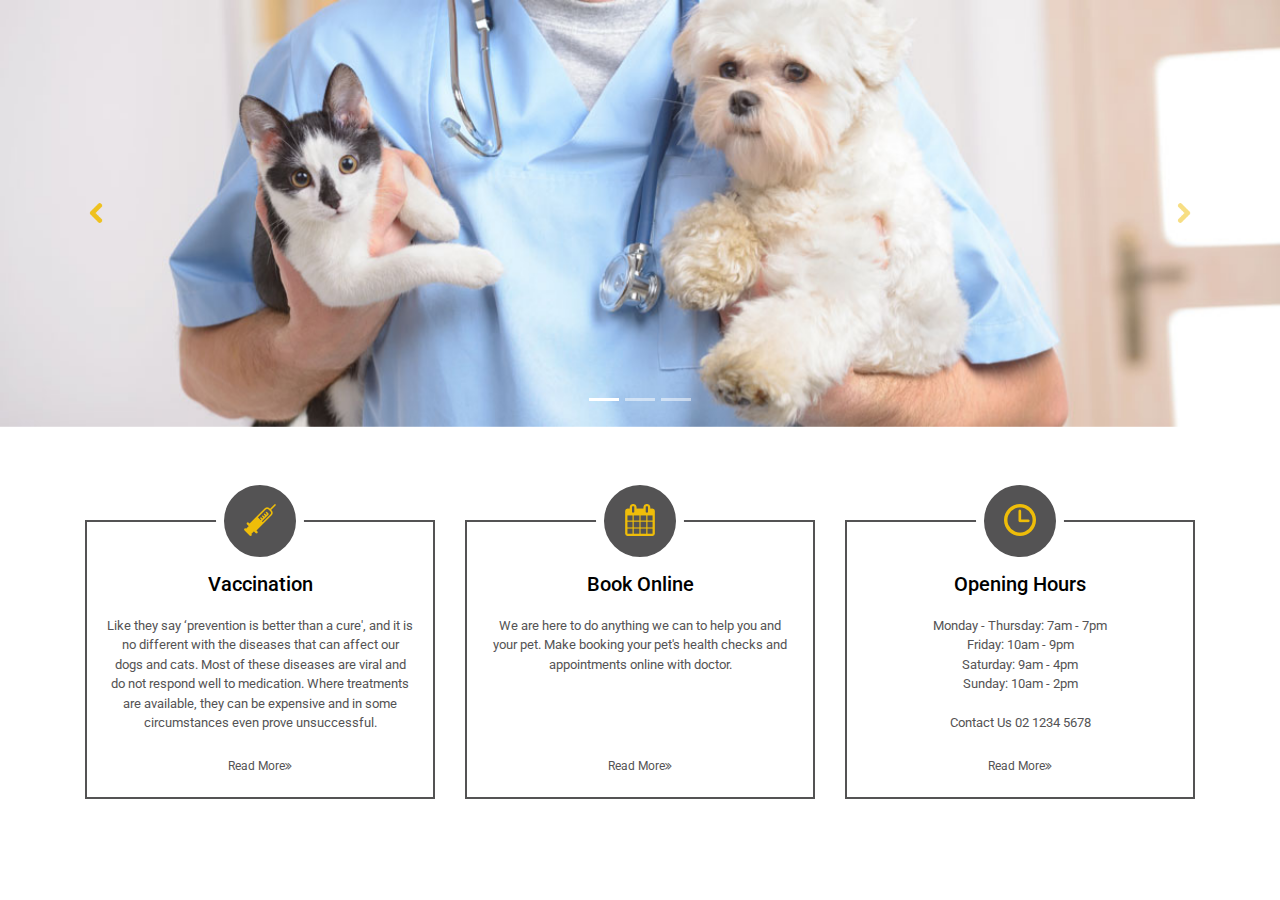
<file: index.html>
<!DOCTYPE html>
<html lang="en">

<head>
	<meta charset="utf-8">
	<meta name="viewport" content="width=device-width, initial-scale=1.0">
	<link rel="stylesheet" href="https://maxcdn.bootstrapcdn.com/bootstrap/4.0.0/css/bootstrap.min.css" integrity="sha384-Gn5384xqQ1aoWXA+058RXPxPg6fy4IWvTNh0E263XmFcJlSAwiGgFAW/dAiS6JXm" crossorigin="anonymous">
	<link rel="stylesheet" href="css/ClinicApptManager.css">
    <link rel="stylesheet" href="https://maxcdn.bootstrapcdn.com/font-awesome/4.7.0/css/font-awesome.min.css">
    <link href="https://fonts.googleapis.com/css?family=Roboto" rel="stylesheet">
    <link href="https://fonts.googleapis.com/css?family=Roboto+Mono" rel="stylesheet">
    
	<title>Clinic Appointment Manager</title>
</head>

<body>

<div class="container">
    <div w3-include-html="navbar.html"></div>
</div>
       
<!--carousel-->
<div id="carouselControls" class="carousel slide" data-ride="carousel">
   <!-- Indicators -->
    <ol class="carousel-indicators">
        <li data-target="#carouselControls" data-slide-to="0" class="active"></li>
        <li data-target="#carouselControls" data-slide-to="1"></li>
        <li data-target="#carouselControls" data-slide-to="2"></li>
    </ol>

    <div class="carousel-inner">
        <div class="carousel-item active">
          <img class="d-block w-100" src="images/slide1.jpeg" alt="First slide">
        </div>
        <div class="carousel-item">
          <img class="d-block w-100" src="images/slide2.jpg" alt="Second slide">
        </div>
        <div class="carousel-item">
          <img class="d-block w-100" src="images/slide3.jpeg" alt="Third slide">
        </div>
    </div>
        
    <a class="carousel-control-prev" href="#carouselControls" role="button" data-slide="prev">
        <span class="carousel-control-prev-icon left-control" aria-hidden="true"></span>
        <span class="sr-only">Previous</span>
    </a>
    <a class="carousel-control-next" href="#carouselControls" role="button" data-slide="next">
        <span class="carousel-control-next-icon right-control" aria-hidden="true"></span>
        <span class="sr-only">Next</span>
    </a>
</div>

<!--information boxes-->
<div class="container infoBoxes">
    <div class="row">
        <div class="col-md-4">
            <div class="box">
                <div class="box-icon">
                    <div class="image"><img src="images/syringe.png" alt=""></div>
                    <div class="info">
                        <h3 class="title">Vaccination</h3>
                        <p>Like they say ‘prevention is better than a cure', and it is no different with the diseases that can affect our dogs and cats. Most of these diseases are viral and do not respond well to medication. Where treatments are available, they can be expensive and in some circumstances even prove unsuccessful.</p>
                        <div class="more">
                            <a href="about.html#services" title="Read More">Read More<i class="fa fa-angle-double-right"></i></a>
                        </div>
                    </div>
                </div>
                <div class="space"></div>
            </div>
        </div>
        <div class="col-md-4">
            <div class="box">
                <div class="box-icon">
                    <div class="image"><img src="images/calendar.png" alt=""></div>
                    <div class="info">
                        <h3 class="title">Book Online</h3>
                        <p>We are here to do anything we can to help you and your pet. Make booking your pet's health checks and appointments online with doctor.
                        <br>
                        <br>
                        <br>
                        <br>
                        </p>
                        <div class="more">
                            <a href="appointment.html#appointment" title="Read More">Read More<i class="fa fa-angle-double-right"></i></a>
                        </div>
                    </div>
                </div>
                <div class="space"></div>
            </div>
        </div>
        <div class="col-md-4">
            <div class="box">
                <div class="box-icon">
                    <div class="image"><img src="images/clock.png" alt=""></div>
                    <div class="info">
                        <h3 class="title">Opening Hours</h3>
                        <p>Monday - Thursday: 7am - 7pm
                           <br>
                            Friday: 10am - 9pm
                            <br>
                            Saturday: 9am - 4pm
                            <br>
                            Sunday: 10am - 2pm
                            <br>
                            <br>
                            Contact Us 02 1234 5678
                        </p>
                        <div class="more">
                            <a href="contactUs.html#contactus" title="Read More">Read More<i class="fa fa-angle-double-right"></i></a>
                        </div>
                    </div>
                </div>
                <div class="space"></div>
            </div>
        </div>
    </div>
</div>

<!--footer-->   
<div w3-include-html="footer.html"></div>


<script src="https://code.jquery.com/jquery-3.2.1.slim.min.js" integrity="sha384-KJ3o2DKtIkvYIK3UENzmM7KCkRr/rE9/Qpg6aAZGJwFDMVNA/GpGFF93hXpG5KkN" crossorigin="anonymous"></script>
<script src="https://cdnjs.cloudflare.com/ajax/libs/popper.js/1.12.9/umd/popper.min.js" integrity="sha384-ApNbgh9B+Y1QKtv3Rn7W3mgPxhU9K/ScQsAP7hUibX39j7fakFPskvXusvfa0b4Q" crossorigin="anonymous"></script>
<script src="https://maxcdn.bootstrapcdn.com/bootstrap/4.0.0/js/bootstrap.min.js" integrity="sha384-JZR6Spejh4U02d8jOt6vLEHfe/JQGiRRSQQxSfFWpi1MquVdAyjUar5+76PVCmYl" crossorigin="anonymous"></script>
<script src="https://www.w3schools.com/lib/w3.js"></script>
<script>w3.includeHTML();</script>

</body>

</html>
</file>
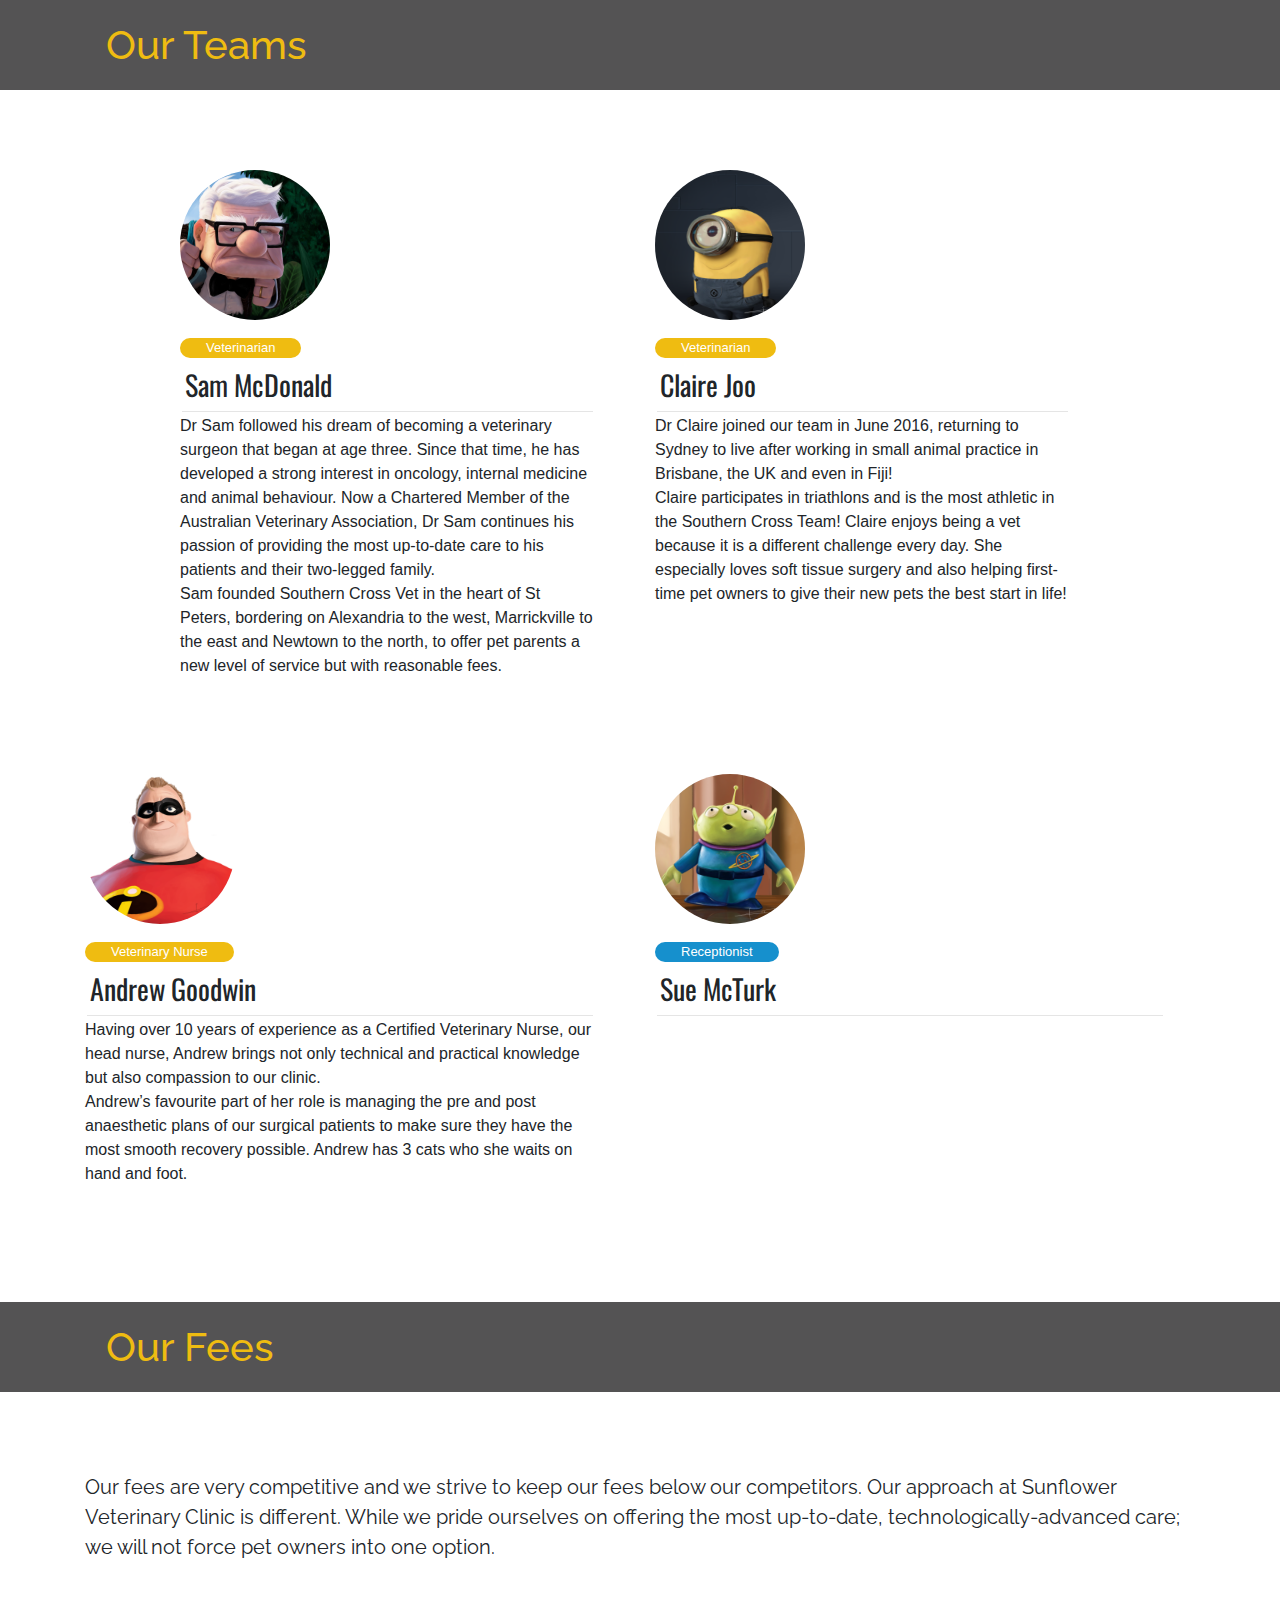
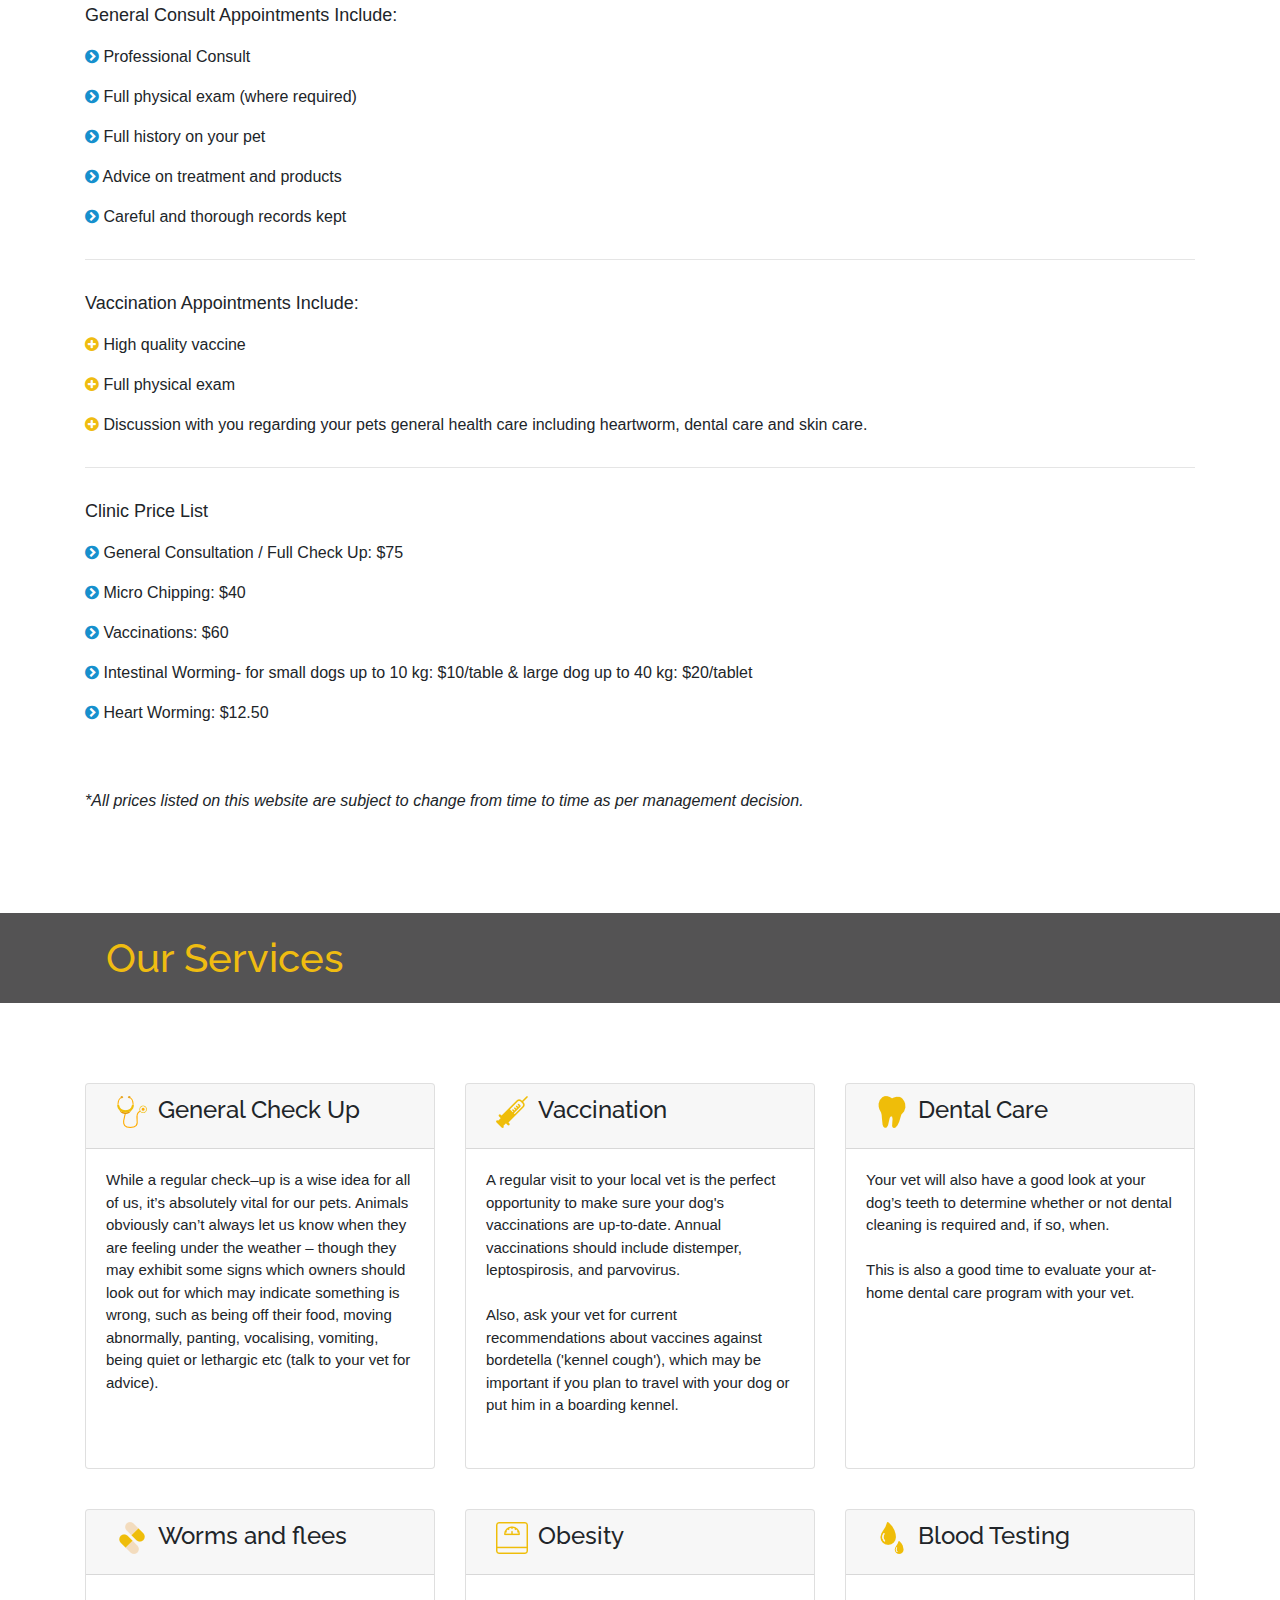
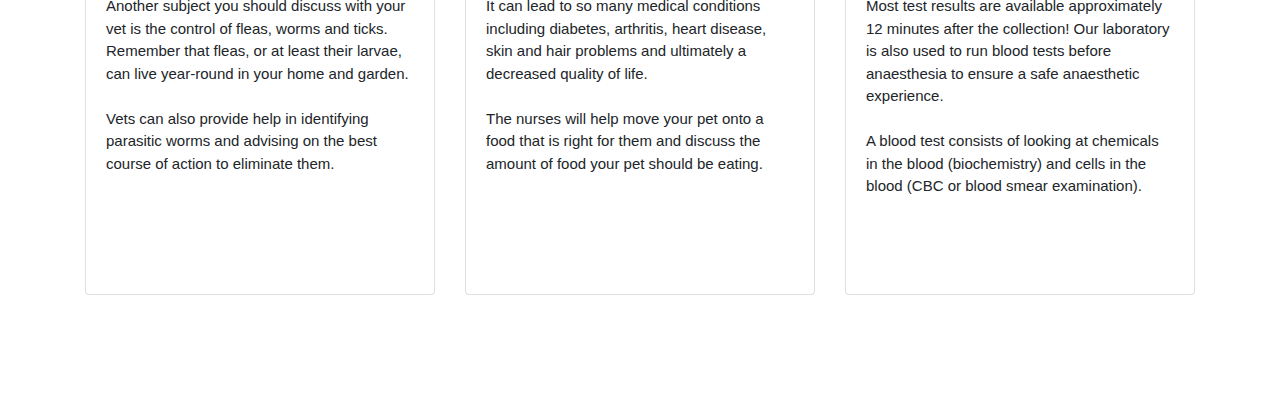
<file: about.html>
<!DOCTYPE html>
<html lang="en">

<head>
	<meta charset="utf-8">
	<meta name="viewport" content="width=device-width, initial-scale=1.0">
	<link rel="stylesheet" href="https://maxcdn.bootstrapcdn.com/bootstrap/4.0.0/css/bootstrap.min.css" integrity="sha384-Gn5384xqQ1aoWXA+058RXPxPg6fy4IWvTNh0E263XmFcJlSAwiGgFAW/dAiS6JXm" crossorigin="anonymous">
	<link rel="stylesheet" href="css/ClinicApptManager.css">
    <link rel="stylesheet" href="https://maxcdn.bootstrapcdn.com/font-awesome/4.7.0/css/font-awesome.min.css">
   <link href="https://fonts.googleapis.com/css?family=Raleway" rel="stylesheet">
   <link href="https://fonts.googleapis.com/css?family=Oswald" rel="stylesheet">
    
	<title>Clinic Appointment Manager</title>
</head>

<body>
<div class="container">
    <div w3-include-html="navbar.html"></div>
</div>

<!--Our Teams-->
<div id="teams" class="subtitle-bg">
    <div class="container">
        <h1>Our Teams</h1>
    </div>
</div>

<div class="container teams">
    <div class="row content staff-row">
        <div class="col-lg-6 staff-box">
            <div class="profile-photo">
                <img src="images/samMcDonald.png" alt="Sam McDonald" class="img-circle" width="150" height="150">
            </div>
            <div class="profile-text">
                <p class="staff-title-vt">Veterinarian</p>
                <p class="staff-name">Sam McDonald</p>
                <hr class=staff-divider>
                <p>Dr Sam followed his dream of becoming a veterinary surgeon that began at age three. Since that time, he has developed a strong interest in oncology, internal medicine and animal behaviour. Now a Chartered Member of the Australian  Veterinary Association, Dr Sam continues his passion of providing the most up-to-date care to his patients and their two-legged family.
                <br> 
                Sam founded Southern Cross Vet in the heart of St Peters, bordering on Alexandria to the west, Marrickville to the east and Newtown to the north, to offer pet parents  a new level of service but with reasonable fees.
                </p>
            </div>
        </div>
        <div class="col-lg-6 staff-box">
            <div class="profile-photo">
                <img src="images/claireLee.png" alt="Claire Lee" class="img-circle" width="150" height="150">
            </div>
            <div class="profile-text">
                <p class="staff-title-vt">Veterinarian</p>
                <p class="staff-name">Claire Joo</p>
                <hr class=staff-divider>
                <p>Dr Claire joined our team in June 2016, returning to Sydney to live after working in small animal practice in Brisbane, the UK and even in Fiji!
                <br>
                Claire participates in triathlons and is the most athletic in the Southern Cross Team! Claire enjoys being a vet because it is a different challenge every day. She especially loves soft tissue surgery and also helping first-time pet owners to give their new pets the best start in life!
                </p>
            </div>
        </div>
    </div>
    <div class="row content">
        <div class="col-lg-6 staff-box">
            <div class="profile-photo">
                <img src="images/andrewGoodwin.png" alt="Andrew Goodwin" class="img-circle" width="150" height="150">
            </div>
            <div class="profile-text">
                <p class="staff-title-vt">Veterinary Nurse</p>
                <p class="staff-name">Andrew Goodwin</p>
                <hr class=staff-divider>
                <p>Having over 10 years of experience as a Certified Veterinary Nurse, our head nurse, Andrew brings not only technical and practical knowledge but also compassion to our clinic. 
                <br>
                Andrew’s favourite part of her role is managing the pre and post anaesthetic plans of our surgical patients to make sure they have the most smooth recovery possible. Andrew has 3 cats who she waits on hand and foot.
                </p>
            </div>
        </div>
        <div class="col-lg-6 staff-box">
            <div class="profile-photo">
                <img src="images/sueMcTurk.png" alt="Andrew Cheng" class="img-circle" width="150" height="150">
            </div>
            <div class="profile-text">
                <p class="staff-title-others">Receptionist</p>
                <p class="staff-name">Sue McTurk</p>
                <hr class=staff-divider>
                <p></p>
            </div>
        </div>
    </div>
</div>

<!--Our Fees-->
<div id="fees" class="subtitle-bg subtitle-space">
    <div class="container">
        <h1>Our Fees</h1>
    </div>
</div>

<div class="container fees">
    <div class="fees-text">
        <p class="fees-title">Our fees are very competitive and we strive to keep our fees below our competitors. Our approach at Sunflower Veterinary Clinic is different. While we pride ourselves on offering the most up-to-date, technologically-advanced care; we will not force pet owners into one option.</p>
        <br>
        <p class="fees-subtitle">General Consult Appointments Include:</p>
        <p><i class="fa fa-chevron-circle-right general-appt" aria-hidden="true"></i> Professional Consult
        </p>
        <p><i class="fa fa-chevron-circle-right general-appt" aria-hidden="true"></i> Full physical exam (where required)
        </p>
        <p><i class="fa fa-chevron-circle-right general-appt" aria-hidden="true"></i> Full history on your pet
        </p>
        <p><i class="fa fa-chevron-circle-right general-appt" aria-hidden="true"></i> Advice on treatment and products
        </p>
        <p><i class="fa fa-chevron-circle-right general-appt" aria-hidden="true"></i> Careful and thorough records kept
        </p>
        <hr class="fees-divider">
        <p class="fees-subtitle">Vaccination Appointments Include:
        </p>
        <p><i class="fa fa-plus-circle vaccine-appt" aria-hidden="true"></i> High quality vaccine
        </p>
        <p><i class="fa fa-plus-circle vaccine-appt" aria-hidden="true"></i> Full physical exam
        </p>
        <p><i class="fa fa-plus-circle vaccine-appt" aria-hidden="true"></i> Discussion with you regarding your pets general health care including heartworm, dental care and skin care.
        </p>
        <hr class="fees-divider">
        <p class="fees-subtitle">Clinic Price List</p>
        <p><i class="fa fa-chevron-circle-right general-appt" aria-hidden="true"></i> General Consultation / Full Check Up: $75</p>
        <p><i class="fa fa-chevron-circle-right general-appt" aria-hidden="true"></i> Micro Chipping: $40
        </p>
        <p><i class="fa fa-chevron-circle-right general-appt" aria-hidden="true"></i> Vaccinations: $60
        </p>
        <p><i class="fa fa-chevron-circle-right general-appt" aria-hidden="true"></i> Intestinal Worming- for small dogs up to 10 kg: $10/table &amp; large dog up to 40 kg: $20/tablet
        </p>
        <p><i class="fa fa-chevron-circle-right general-appt" aria-hidden="true"></i> Heart Worming: $12.50
        </p>
        <br>
        <br>
        <p style="font-style: italic;">*All prices listed on this website are subject to change from time to time as per management decision.</p>
    </div>
</div>

<!--What We Do-->
<div id="services" class="subtitle-bg subtitle-space">
    <div class="container">
        <h1>Our Services</h1>
    </div>
</div>

<div class="container services">
    <div class="card-deck mb-3 card-first-row">
        <div class="card mb-4 box-shadow">
            <div class="card-header">
                <h4><img src="images/stethoscope.png" alt="" hspace="10">General Check Up</h4>
            </div>
            <div class="card-body">
                <p>While a regular check–up is a wise idea for all of us, it’s absolutely vital for our pets. Animals obviously can’t always let us know when they are feeling under the weather – though they may exhibit some signs which owners should look out for which may indicate something is wrong, such as being off their food, moving abnormally, panting, vocalising, vomiting, being quiet or lethargic etc (talk to your vet for advice). 
                </p>
            </div>
        </div>
        <div class="card mb-4 box-shadow">
            <div class="card-header">
                <h4><img src="images/syringe.png" alt="" hspace="10">Vaccination</h4>
            </div>
            <div class="card-body">
                <p>A regular visit to your local vet is the perfect opportunity to make sure your dog's vaccinations are up-to-date. Annual vaccinations should include distemper, leptospirosis, and parvovirus.
                <br>
                <br>
                Also, ask your vet for current recommendations about vaccines against bordetella ('kennel cough'), which may be important if you plan to travel with your dog or put him in a boarding kennel.
                </p>
            </div>
        </div>
        <div class="card mb-4 box-shadow">
            <div class="card-header">
                <h4><img src="images/dental.png" alt="" hspace="10">Dental Care</h4>
            </div>
            <div class="card-body">
                <p>Your vet will also have a good look at your dog’s teeth to determine whether or not dental cleaning is required and, if so, when. 
                <br>
                <br>
                This is also a good time to evaluate your at-home dental care program with your vet.
                </p>
            </div>
        </div>
    </div>
    <div class="card-deck mb-3 card-second-row">
        <div class="card mb-4 box-shadow">
            <div class="card-header">
                <h4><img src="images/pills.png" alt="" hspace="10">Worms and flees</h4>
            </div>
            <div class="card-body">
                <p>Another subject you should discuss with your vet is the control of fleas, worms and ticks. Remember that fleas, or at least their larvae, can live year-round in your home and garden. 
                <br>
                <br>
                Vets can also provide help in identifying parasitic worms and advising on the best course of action to eliminate them.
                </p>
            </div>
        </div>
        <div class="card mb-4 box-shadow">
            <div class="card-header">
                <h4><img src="images/obesity.png" alt="" hspace="10">Obesity</h4>
            </div>
            <div class="card-body">
                <p>It can lead to so many medical conditions including diabetes, arthritis, heart disease, skin and hair problems and ultimately a decreased quality of life.
                <br>
                <br>
                The nurses will help move your pet onto a food that is right for them and discuss the amount of food your pet should be eating.
                </p>
            </div>
        </div>
        <div class="card mb-4 box-shadow">
            <div class="card-header">
                <h4><img src="images/bloodtest.png" alt="" hspace="10">Blood Testing</h4>
            </div>
            <div class="card-body">
                <p>Most test results are available approximately 12 minutes after the collection! Our laboratory is also used to run blood tests before anaesthesia to ensure a safe anaesthetic experience.
                <br>
                <br>
                A blood test consists of looking at chemicals in the blood (biochemistry) and cells in the blood (CBC or blood smear examination).
                </p>
            </div>
        </div>
    </div>
</div>

<!-- scroll to top button -->
<button onclick="topFunction()" id="scrollTopBtn" title="Go to top">Top</button>

<!--footer-->   
<div w3-include-html="footer.html"></div>

<script src="https://code.jquery.com/jquery-3.2.1.slim.min.js" integrity="sha384-KJ3o2DKtIkvYIK3UENzmM7KCkRr/rE9/Qpg6aAZGJwFDMVNA/GpGFF93hXpG5KkN" crossorigin="anonymous"></script>
<script src="https://cdnjs.cloudflare.com/ajax/libs/popper.js/1.12.9/umd/popper.min.js" integrity="sha384-ApNbgh9B+Y1QKtv3Rn7W3mgPxhU9K/ScQsAP7hUibX39j7fakFPskvXusvfa0b4Q" crossorigin="anonymous"></script>
<script src="https://maxcdn.bootstrapcdn.com/bootstrap/4.0.0/js/bootstrap.min.js" integrity="sha384-JZR6Spejh4U02d8jOt6vLEHfe/JQGiRRSQQxSfFWpi1MquVdAyjUar5+76PVCmYl" crossorigin="anonymous"></script>
<script src="https://www.w3schools.com/lib/w3.js"></script>
<script>w3.includeHTML();</script>
<script src="js/aboutUs.js"></script>
</body>

</html>
</file>
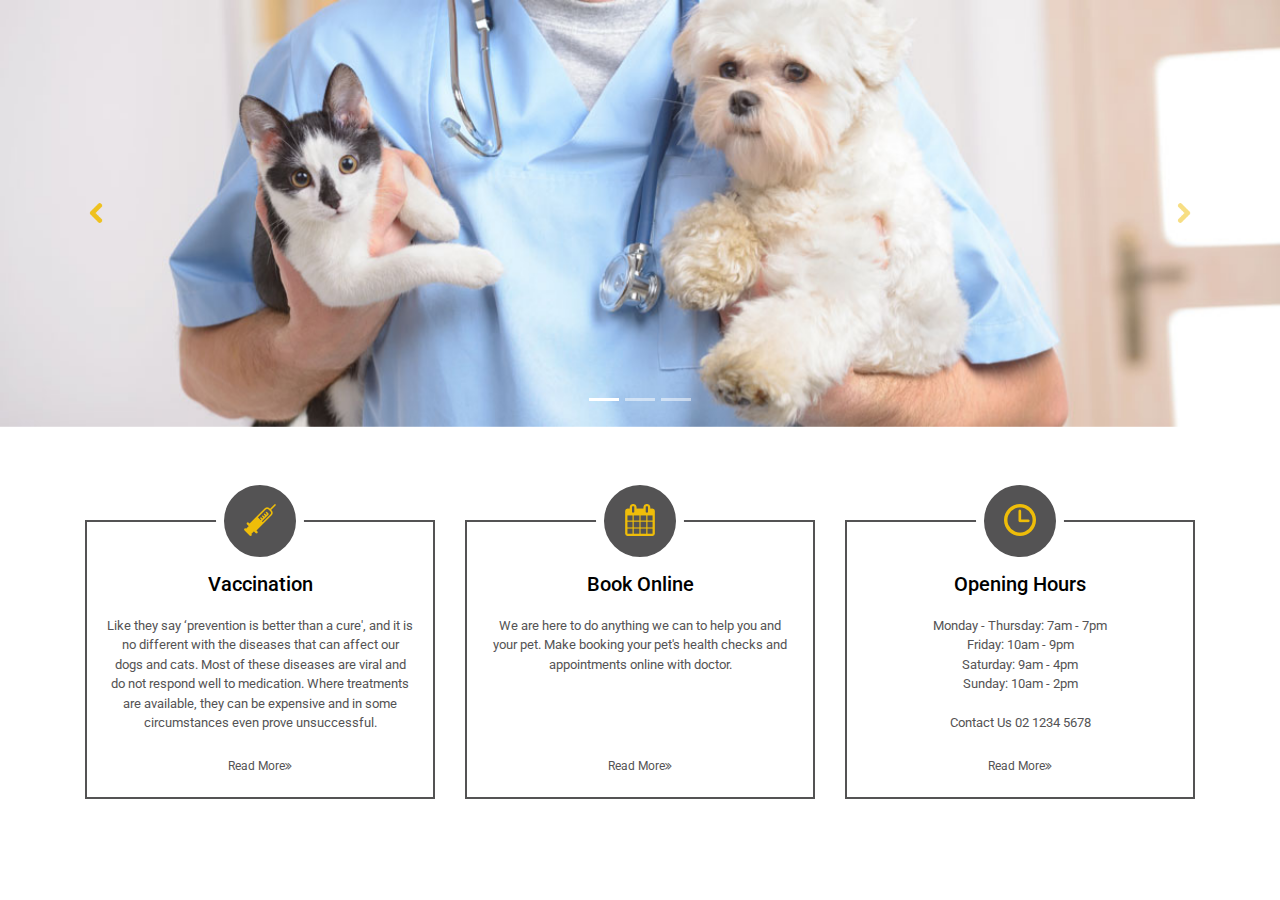
<file: home.html>
<!DOCTYPE html>
<html lang="en">

<head>
	<meta charset="utf-8">
	<meta name="viewport" content="width=device-width, initial-scale=1.0">
	<link rel="stylesheet" href="https://maxcdn.bootstrapcdn.com/bootstrap/4.0.0/css/bootstrap.min.css" integrity="sha384-Gn5384xqQ1aoWXA+058RXPxPg6fy4IWvTNh0E263XmFcJlSAwiGgFAW/dAiS6JXm" crossorigin="anonymous">
	<link rel="stylesheet" href="css/ClinicApptManager.css">
    <link rel="stylesheet" href="https://maxcdn.bootstrapcdn.com/font-awesome/4.7.0/css/font-awesome.min.css">
    <link href="https://fonts.googleapis.com/css?family=Roboto" rel="stylesheet">
    <link href="https://fonts.googleapis.com/css?family=Roboto+Mono" rel="stylesheet">
    
	<title>Clinic Appointment Manager</title>
</head>

<body>

<div class="container">
    <div w3-include-html="navbar.html"></div>
</div>
       
<!--carousel starts here-->
<div id="carouselControls" class="carousel slide" data-ride="carousel">
   <!-- Indicators -->
    <ol class="carousel-indicators">
        <li data-target="#carouselControls" data-slide-to="0" class="active"></li>
        <li data-target="#carouselControls" data-slide-to="1"></li>
        <li data-target="#carouselControls" data-slide-to="2"></li>
    </ol>

    <div class="carousel-inner">
        <div class="carousel-item active">
          <img class="d-block w-100" src="images/slide1.jpeg" alt="First slide">
        </div>
        <div class="carousel-item">
          <img class="d-block w-100" src="images/slide2.jpg" alt="Second slide">
        </div>
        <div class="carousel-item">
          <img class="d-block w-100" src="images/slide3.jpeg" alt="Third slide">
        </div>
    </div>
        
    <a class="carousel-control-prev" href="#carouselControls" role="button" data-slide="prev">
        <span class="carousel-control-prev-icon left-control" aria-hidden="true"></span>
        <span class="sr-only">Previous</span>
    </a>
    <a class="carousel-control-next" href="#carouselControls" role="button" data-slide="next">
        <span class="carousel-control-next-icon right-control" aria-hidden="true"></span>
        <span class="sr-only">Next</span>
    </a>
</div>
<!--carousel ends here-->

<!--information boxes start here-->
<div class="container infoBoxes">
   <div class="row">
    <div class="col-md-4">
        <div class="box">
            <div class="box-icon">
                <div class="image"><img src="images/syringe.png" alt=""></div>
                <div class="info">
                    <h3 class="title">Vaccination</h3>
                    <p>Like they say ‘prevention is better than a cure', and it is no different with the diseases that can affect our dogs and cats. Most of these diseases are viral and do not respond well to medication. Where treatments are available, they can be expensive and in some circumstances even prove unsuccessful.</p>
                    <div class="more">
                        <a href="about.html#services" title="Read More">Read More<i class="fa fa-angle-double-right"></i></a>
                    </div>
                </div>
            </div>
            <div class="space"></div>
        </div>
    </div>
    <div class="col-md-4">
        <div class="box">
            <div class="box-icon">
                <div class="image"><img src="images/calendar.png" alt=""></div>
                <div class="info">
                    <h3 class="title">Book Online</h3>
                    <p>We are here to do anything we can to help you and your pet. Make booking your pet's health checks and appointments online with doctor.
                    <br>
                    <br>
                    <br>
                    <br>
                    </p>
                    <div class="more">
                        <a href="appointment.html#appointment" title="Read More">Read More<i class="fa fa-angle-double-right"></i></a>
                    </div>
                </div>
            </div>
            <div class="space"></div>
        </div>
    </div>
    <div class="col-md-4">
        <div class="box">
            <div class="box-icon">
                <div class="image"><img src="images/clock.png" alt=""></div>
                <div class="info">
                    <h3 class="title">Opening Hours</h3>
                    <p>Monday - Thursday: 7am - 7pm
                       <br>
                        Friday: 10am - 9pm
                        <br>
                        Saturday: 9am - 4pm
                        <br>
                        Sunday: 10am - 2pm
                        <br>
                        <br>
                        Contact Us 02 1234 5678
                    </p>
                    <div class="more">
                        <a href="contactUs.html#contactus" title="Read More">Read More<i class="fa fa-angle-double-right"></i></a>
                    </div>
                </div>
            </div>
            <div class="space"></div>
        </div>
    </div>
  </div>
</div>
<!--information boxes ends here-->   
    
<script src="https://code.jquery.com/jquery-3.2.1.slim.min.js" integrity="sha384-KJ3o2DKtIkvYIK3UENzmM7KCkRr/rE9/Qpg6aAZGJwFDMVNA/GpGFF93hXpG5KkN" crossorigin="anonymous"></script>
<script src="https://cdnjs.cloudflare.com/ajax/libs/popper.js/1.12.9/umd/popper.min.js" integrity="sha384-ApNbgh9B+Y1QKtv3Rn7W3mgPxhU9K/ScQsAP7hUibX39j7fakFPskvXusvfa0b4Q" crossorigin="anonymous"></script>
<script src="https://maxcdn.bootstrapcdn.com/bootstrap/4.0.0/js/bootstrap.min.js" integrity="sha384-JZR6Spejh4U02d8jOt6vLEHfe/JQGiRRSQQxSfFWpi1MquVdAyjUar5+76PVCmYl" crossorigin="anonymous"></script>
<script src="https://www.w3schools.com/lib/w3.js"></script>
<script>w3.includeHTML();</script>

</body>

</html>
</file>
<file: css/ClinicApptManager.css>
/* carousel control icon*/
.left-control {
    background-image: url("../images/slideControlLeft.png") !important;
}

.right-control {
    background-image: url("../images/slideControlRight.png") !important;
}

/* home.html */
.infoBoxes {
    margin-top: 50px;
}

.box {
    position: relative;
}

.box-icon {
    text-align: center;
    position: relative;
}

.box-icon > .image {
    position: relative;
    z-index: 2;
    margin: auto;
    width: 88px;
    height: 88px;
    border: 8px solid white;
    line-height: 70px;
    border-radius: 50%;
    background: #545354;
    vertical-align: middle;
}

.box-icon:hover > .image {
    background: #0c4a60;
}

.box-icon > .info {
    margin-top: -45px;
    background: white;
    border: 2px solid #545354;
    padding: 50px 0 20px 0;
}

.box-icon > .info > h3.title {
    font-family: 'Roboto', sans-serif;  
    font-size: 20px;
    color: #000000;
    font-weight: 500;
}

.box-icon > .info > p {
    font-family: 'Roboto', sans-serif;  
    font-size: 13px;
    color: #545354;
    line-height: 1.5em;
    margin: 20px;
}

.box-icon:hover > .info > p, 
.box-icon:hover > .info > .more > a {
    color: #000000;
}

.box-icon > .info > .more > a {
    font-family: 'Roboto', sans-serif;  
    font-size: 12px;
    color: #545354;
    line-height: 12px;
    text-decoration: none;    
}

.more {
    bottom: 10px;
    margin: 0 auto;
}

.box .space {
    height: 30px;
}


/* about.html */
/* our teams */
.dropdown > .dropdown-menu > .about-item {
    font-family: 'Raleway', sans-serif;
}

.subtitle-bg {
    background-color: #545354;
}

.subtitle-bg > .container > h1 {
    font-size: 40px;
    font-family: 'Raleway', sans-serif;
    color: #efbc11;
    padding: 21px;
    text-decoration: none;
}

.teams {
    margin-top: 80px;
}

.staff-row {
    margin: 80px;
}

.img-circle {
    border-radius: 50%;
}

.profile-photo {
    display: inline-block; 

}

.staff-title-vt {
    border-radius: 25px;
    background: #efbc11;
    color: white;
    padding: 0px 26px;
    margin: 0px;
    display: inline-block;
    font-size: 13px;
}

.staff-title-others {
    border-radius: 25px;
    background: #1690cd;
    color: white;
    padding: 0px 26px;
    margin: 0px;
    display: inline-block;
    font-size: 13px;
}

.staff-name {
    clear: both;
    margin: 5px;
    font-size: 28px;
    font-family: 'Oswald', sans-serif;
}

.staff-divider {
    margin: 2px;
}

.profile-text {
    padding: 0 30px 0 0;
    margin-top: 15px;
    font-family: 'Roboto', sans-serif;  
    font-size: 16px;
}


/* our fees */
.subtitle-space {
    margin-top: 100px;
}

.fees-text > .fees-title {
    font-size: 20px;
    font-family: 'Raleway', sans-serif;
}

.fees-text > .fees-subtitle {
    font-size: 18px;
}

.fees {
    margin-top: 80px;
}

.general-appt {
    color: #1690cd;
}
.fees-divider {
    margin: 30px 0;
}

.vaccine-appt {
    color: #efbc11;
}


/* our services */
.services {
    margin-top: 80px;
    margin-bottom: 100px;
}

.card-header {
    text-align: left;
    font-family: 'Raleway', sans-serif;
}

.card-first-row, .card-second-row {
    height: 410px;
}

.card-body {
    font-size: 15px;
    font-family: 'Roboto', sans-serif;  
}

/* scroll to top button */
#scrollTopBtn {
    display: none;
    position: fixed;
    bottom: 20px;
    right: 30px;
    z-index: 99;
    border: none;
    outline: none;
    background-color: #efbc11;
    color: white;
    cursor: pointer;
    padding: 15px;
    border-radius: 10px;
    font-size: 18px;
}

#scrollTopBtn:hover {
    background-color: darkgrey;
}

/* appointment.html */
.cover {
    width: 100%;
    padding-top: 200px;
    padding-bottom: 500px;
    background: url(../images/appointmentBackground.jpg) no-repeat center center fixed;
    background-size: cover;
}

.appt {
    width: 63%;
    background: darkgrey;
    padding: 40px;
    border-radius: 15px; 
    margin: auto;
    opacity: 0.85;
}

.appt-space {
    margin-right: 10px;
}

.input-padding {
    padding-left: 10px;
}

.input-date {
    width: 170px;
}

.input-name {
    width: 200px;
}

.appt-secondeline {
    margin-top: 20px;
}

.submit-gap {
    float: right;
}

/* contactUs.html */
.contact-us-box {
    text-align: center;
}

.contact-us-subtitle {
    padding-top: 10px;
    font-family: 'Raleway', sans-serif;
    font-style: bold;
}

.contact-us-text {
    text-align: center;
    font-size: 13px;
    font-family: 'Roboto', sans-serif; 
    padding-top: 20px;
}

#map {
    width: 100%;
    height: 450px;
    background-color: grey;
}

.contact-us-group {
    margin-top: 40px;
}
</file>
